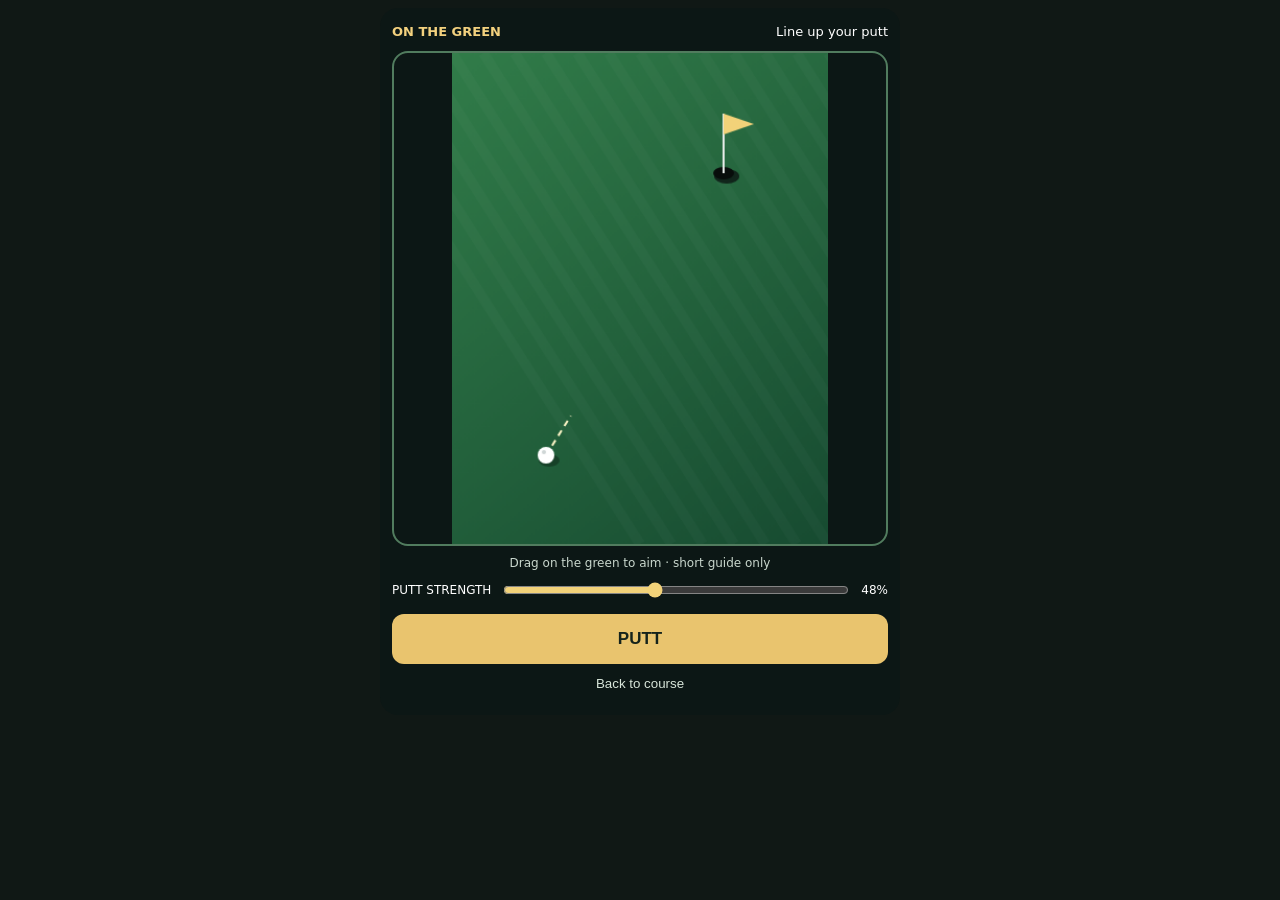
<file: putting-demo.html>
<!doctype html><html><head><meta name="viewport" content="width=device-width,initial-scale=1"><link rel="stylesheet" href="lux-putting.css"></head><body style="background:#101815"><div id="game"></div><script src="lux-putting.js"></script><script>LUXPutting.start({container:document.getElementById('game'),strokesBeforeGreen:2,onSink:({putts,totalStrokes})=>alert('Hole complete: '+totalStrokes+' strokes ('+putts+' putts). Next hole should be started by the existing golf game.')});</script></body></html>
</file>
<file: lux-putting.css>
.lux-putting{box-sizing:border-box;max-width:520px;margin:auto;padding:12px;background:#0c1715;color:white;border-radius:18px;font-family:system-ui,sans-serif;text-align:center}.lux-putting *{box-sizing:border-box}.lux-putting-head{display:flex;justify-content:space-between;gap:8px;font-size:13px;margin:4px 0 12px}.lux-putting-head strong{color:#f3d17e}.lux-putting canvas{display:block;width:100%;max-height:55dvh;object-fit:contain;border:2px solid #517c5e;border-radius:16px;touch-action:none}.lux-putting-help{font-size:12px;color:#c9d7cd;margin:10px}.lux-putting-power{display:flex;align-items:center;gap:10px;font-size:12px}.lux-putting-power input{flex:1;accent-color:#f2d279}.lux-putting-hit{display:block;width:100%;background:#e9c46e;color:#15231b;border:0;border-radius:12px;padding:15px;margin-top:14px;font-weight:800;font-size:17px}.lux-putting-hit:disabled{opacity:.5}.lux-putting-exit{border:0;background:transparent;color:#d7e5d9;padding:12px}
</file>
